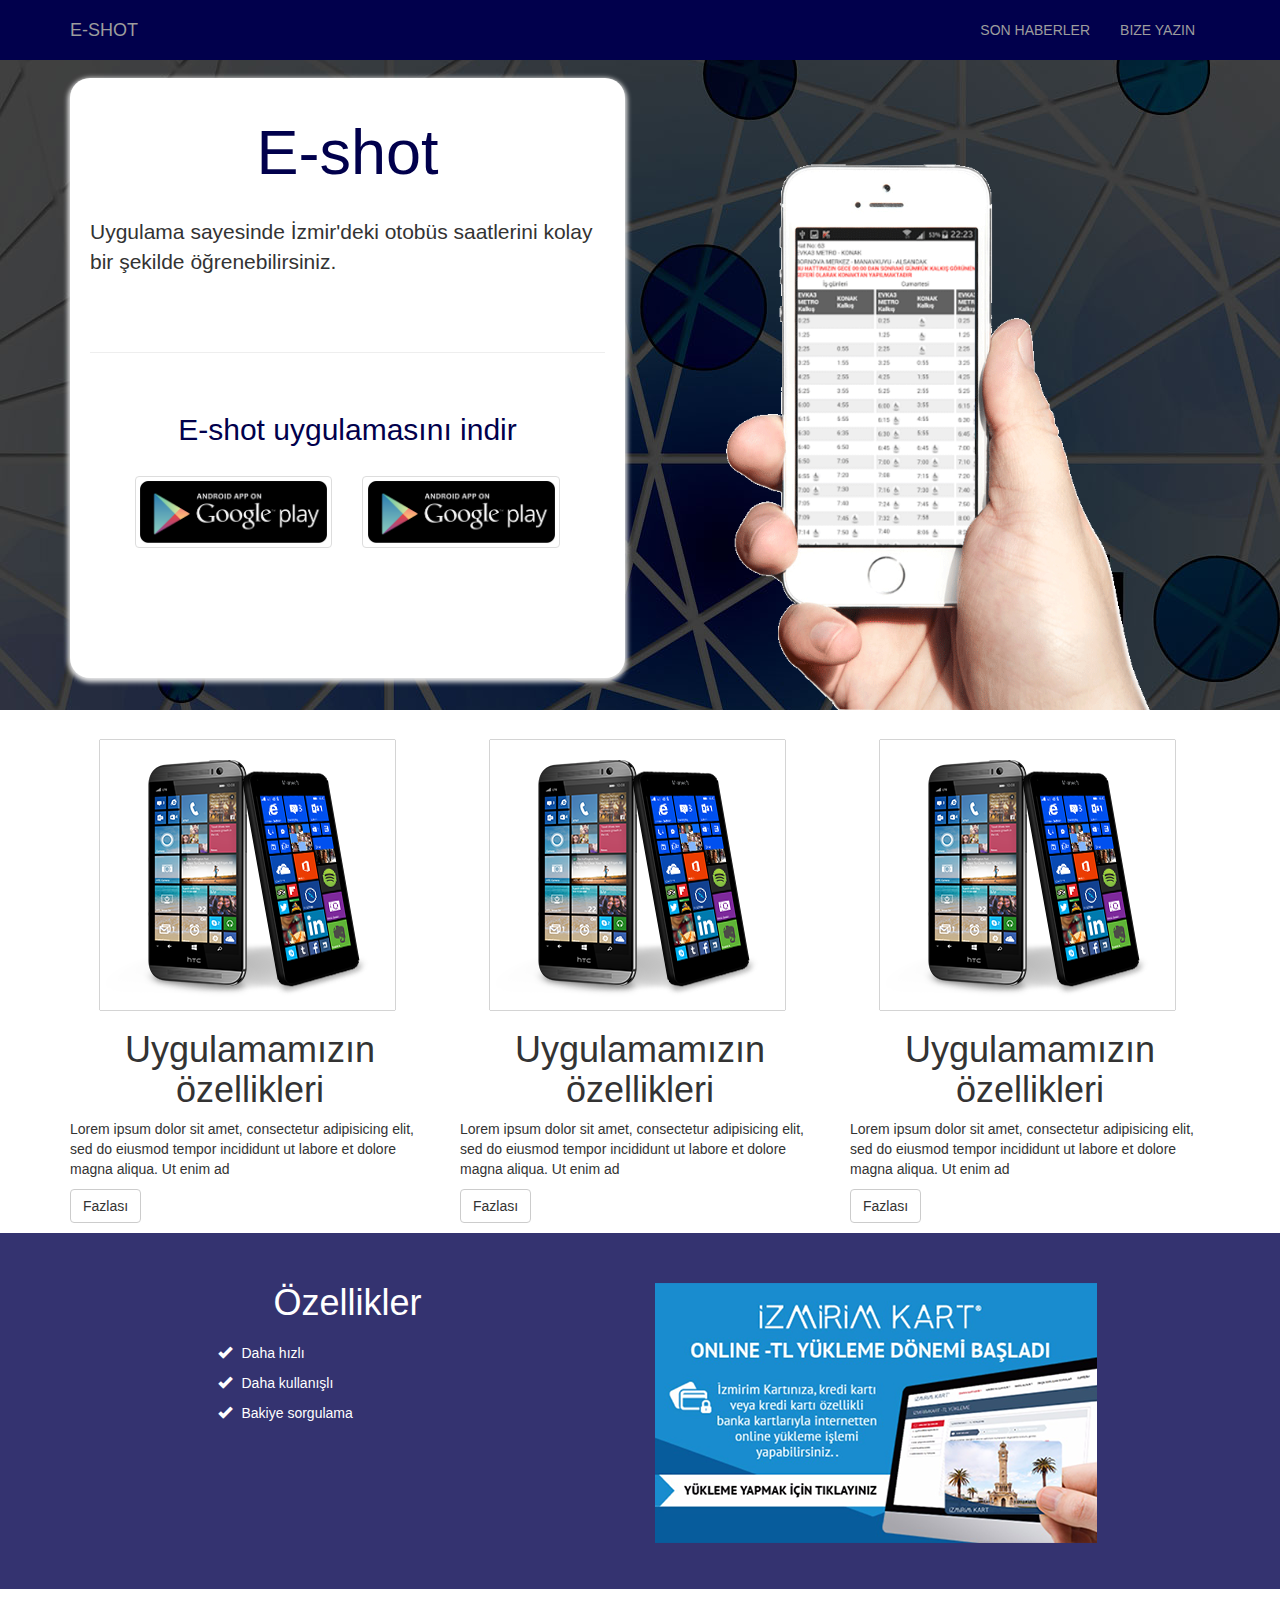
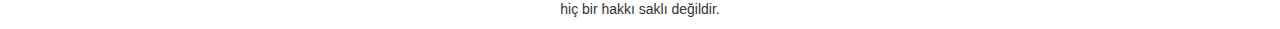
<file: index.html>
<!DOCTYPE html>
<html lang="en">

<head>

    <meta charset="utf-8">
    <meta http-equiv="X-UA-Compatible" content="IE=edge">
    <meta name="viewport" content="width=device-width, initial-scale=1">
    <meta name="description" content="">
    <meta name="author" content="">

    <title>E-shot</title>

    <!-- Bootstrap Core CSS -->
    <link href="css/bootstrap.min.css" rel="stylesheet">
    <link href="css/master.css" rel="stylesheet">

    <!-- HTML5 Shim and Respond.js IE8 support of HTML5 elements and media queries -->
    <!-- WARNING: Respond.js doesn't work if you view the page via file:// -->
    <!--[if lt IE 9]>
        <script src="https://oss.maxcdn.com/libs/html5shiv/3.7.0/html5shiv.js"></script>
        <script src="https://oss.maxcdn.com/libs/respond.js/1.4.2/respond.min.js"></script>
    <![endif]-->

</head>

<body>

    <!-- Navigation -->
    <nav class="navbar mainbar navbar-inverse navbar-fixed-top" role="navigation">
        <div class="container">
            <!-- Brand and toggle get grouped for better mobile display -->
            <div class="navbar-header">
                <button type="button" class="navbar-toggle" data-toggle="collapse" data-target="#bs-example-navbar-collapse-1">
                    <span class="sr-only">Toggle navigation</span>
                    <span class="icon-bar"></span>
                    <span class="icon-bar"></span>
                    <span class="icon-bar"></span>
                </button>
                <a class="navbar-brand" href="#">E-shot</a>
            </div>
            <!-- Collect the nav links, forms, and other content for toggling -->
            <div class="collapse navbar-collapse" id="bs-example-navbar-collapse-1">
                <ul class="nav navbar-nav pull-right">
                    <li>
                        <a href="#">Son Haberler</a>
                    </li>
                    <li>
                        <a href="#">Bize Yazın</a>
                    </li>
                </ul>
            </div>
            <!-- /.navbar-collapse -->
        </div>
        <!-- /.container -->
    </nav>

    <!-- jumbotron -->
    <div class="jumbotron slogan">
        <div class="container">
            <div class="row">
                <div class="col-md-6">
                  <div class="download">
                    <h1  class="text-center">E-shot</h1><br>
                    <p>Uygulama sayesinde İzmir'deki otobüs saatlerini kolay bir şekilde öğrenebilirsiniz.</p><br><br><hr><br>
                    <h2 class="text-center">E-shot uygulamasını indir</h2><br>
                    <div class="row">
                      <div class="col-md-5 col-md-offset-1">
                        <div class="thumbnail">
                        <a href=""><img src="img/android.png" alt=""></a>
                        </div>
                      </div>
                      <div class="col-md-5 ">
                        <div class="thumbnail">
                        <a href=""><img src="img/android.png" alt=""></a>
                        </div>
                      </div>
                    </div>

                </div>
                </div>
                <div class="col-md-6">
                    <img class="hand" src="img/hand-phone.png" alt="store">
                </div>
            </div>
        </div>
    </div>

    <div class="container blog">
        <div class="row">
            <div class="col-md-4">
                <a href=""><img src="img/phone.png" alt=""></a>
                <h1 class="text-center">Uygulamamızın özellikleri</h1>
                <p>Lorem ipsum dolor sit amet, consectetur adipisicing elit, sed do eiusmod tempor incididunt ut labore et dolore magna aliqua. Ut enim ad </p>
                <a class="btn btn-default" href="">Fazlası</a>
            </div>
            <div class="col-md-4">
                <a href=""><img src="img/phone.png" alt=""></a>
                <h1 class="text-center">Uygulamamızın özellikleri</h1>
                <p>Lorem ipsum dolor sit amet, consectetur adipisicing elit, sed do eiusmod tempor incididunt ut labore et dolore magna aliqua. Ut enim ad </p>
                <a class="btn btn-default" href="">Fazlası</a>
            </div>
            <div class="col-md-4">
                <a href=""><img src="img/phone.png" alt=""></a>
                <h1 class="text-center">Uygulamamızın özellikleri</h1>
                <p>Lorem ipsum dolor sit amet, consectetur adipisicing elit, sed do eiusmod tempor incididunt ut labore et dolore magna aliqua. Ut enim ad </p>
                <a class="btn btn-default" href="">Fazlası</a>
            </div>
        </div>
    </div>

    <section class="ozellik">
        <div class="container ">
            <div class="row">
                <div class="col-md-4 col-md-offset-1">
                    <h1 class="text-center">Özellikler</h1>
                    <ul>
                        <li><i class="glyphicon glyphicon-ok"></i>Daha hızlı</li>
                        <li><i class="glyphicon glyphicon-ok"></i>Daha kullanışlı</li>
                        <li><i class="glyphicon glyphicon-ok"></i>Bakiye sorgulama</li>
                    </ul>
                </div>
                <div class="col-md-4 col-md-offset-1">
                    <img src="img/eshot.png" alt="">
                </div>
            </div>
        </div>
    </section>

    <footer>
        <p class="text-center footer"> hiç bir hakkı saklı değildir. </p>
    </footer>

    <!-- jQuery Version 1.11.1 -->
    <script src="js/jquery.js"></script>

    <!-- Bootstrap Core JavaScript -->
    <script src="js/bootstrap.min.js"></script>

</body>

</html>
</file>
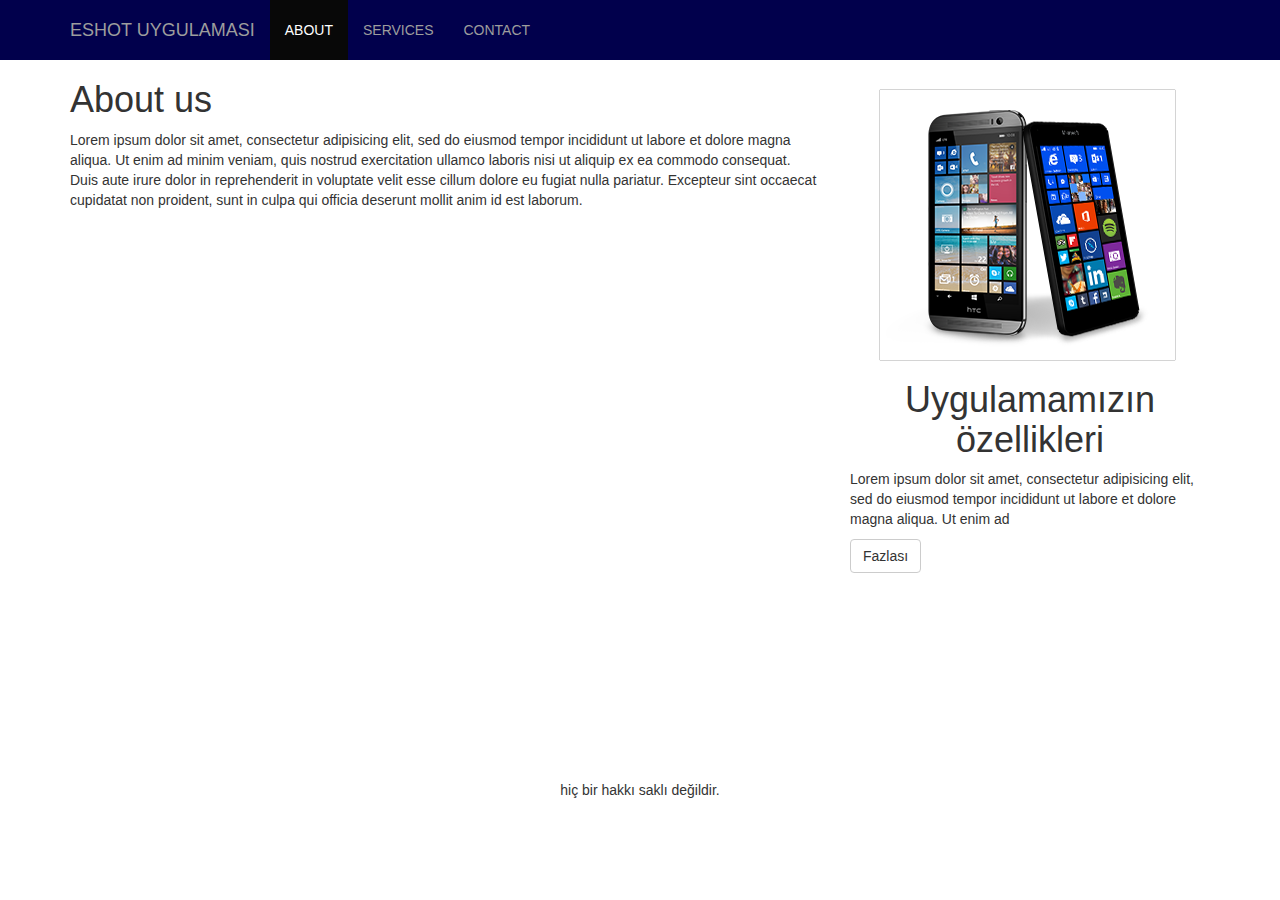
<file: about.html>
<!DOCTYPE html>
<html lang="en">

<head>

    <meta charset="utf-8">
    <meta http-equiv="X-UA-Compatible" content="IE=edge">
    <meta name="viewport" content="width=device-width, initial-scale=1">
    <meta name="description" content="">
    <meta name="author" content="">

    <title>Bare - Start Bootstrap Template</title>
    <!-- Bootstrap Core CSS -->
    <link href="css/bootstrap.min.css" rel="stylesheet">
    <link href="css/master.css" rel="stylesheet">
    <!-- HTML5 Shim and Respond.js IE8 support of HTML5 elements and media queries -->
    <!-- WARNING: Respond.js doesn't work if you view the page via file:// -->
    <!--[if lt IE 9]>
        <script src="https://oss.maxcdn.com/libs/html5shiv/3.7.0/html5shiv.js"></script>
        <script src="https://oss.maxcdn.com/libs/respond.js/1.4.2/respond.min.js"></script>
    <![endif]-->
</head>

<body>
    <!-- Navigation -->
    <nav class="navbar mainbar navbar-inverse navbar-fixed-top" role="navigation">
        <div class="container">
            <!-- Brand and toggle get grouped for better mobile display -->
            <div class="navbar-header">
                <button type="button" class="navbar-toggle" data-toggle="collapse" data-target="#bs-example-navbar-collapse-1">
                    <span class="sr-only">Toggle navigation</span>
                    <span class="icon-bar"></span>
                    <span class="icon-bar"></span>
                    <span class="icon-bar"></span>
                </button>
                <a class="navbar-brand" href="#">Eshot Uygulaması</a>
            </div>
            <!-- Collect the nav links, forms, and other content for toggling -->
            <div class="collapse navbar-collapse" id="bs-example-navbar-collapse-1">
                <ul class="nav navbar-nav">
                    <li class="active" >
                        <a href="#">About</a>
                    </li>
                    <li>
                        <a href="#">Services</a>
                    </li>
                    <li>
                        <a href="#">Contact</a>
                    </li>
                </ul>
            </div>
            <!-- /.navbar-collapse -->
        </div>
        <!-- /.container -->
    </nav>

    <!-- jumbotron -->

    <div class="container about">
        <div class="row">
            <div class="col-md-8">
               <h1>About us </h1>
              <p>Lorem ipsum dolor sit amet, consectetur adipisicing elit, sed do eiusmod tempor incididunt ut labore et dolore magna aliqua. Ut enim ad minim veniam, quis nostrud exercitation ullamco laboris nisi ut aliquip ex ea commodo consequat. Duis aute irure dolor in reprehenderit in voluptate velit esse cillum dolore eu fugiat
               nulla pariatur. Excepteur sint occaecat cupidatat non proident, sunt in culpa qui officia deserunt mollit anim id est laborum.</p>
            </div>
            <div class="col-md-4">
                <a href=""><img src="img/phone.png" alt=""></a>
                <h1 class="text-center">Uygulamamızın özellikleri</h1>
                <p>Lorem ipsum dolor sit amet, consectetur adipisicing elit, sed do eiusmod tempor incididunt ut labore et dolore magna aliqua. Ut enim ad </p>
                <a class="btn btn-default" href="">Fazlası</a>
            </div>
        </div>
    </div>


    <footer>
        <p class="text-center footer"> hiç bir hakkı saklı değildir. </p>
    </footer>

    <!-- jQuery Version 1.11.1 -->
    <script src="js/jquery.js"></script>

    <!-- Bootstrap Core JavaScript -->
    <script src="js/bootstrap.min.js"></script>

</body>

</html>
</file>
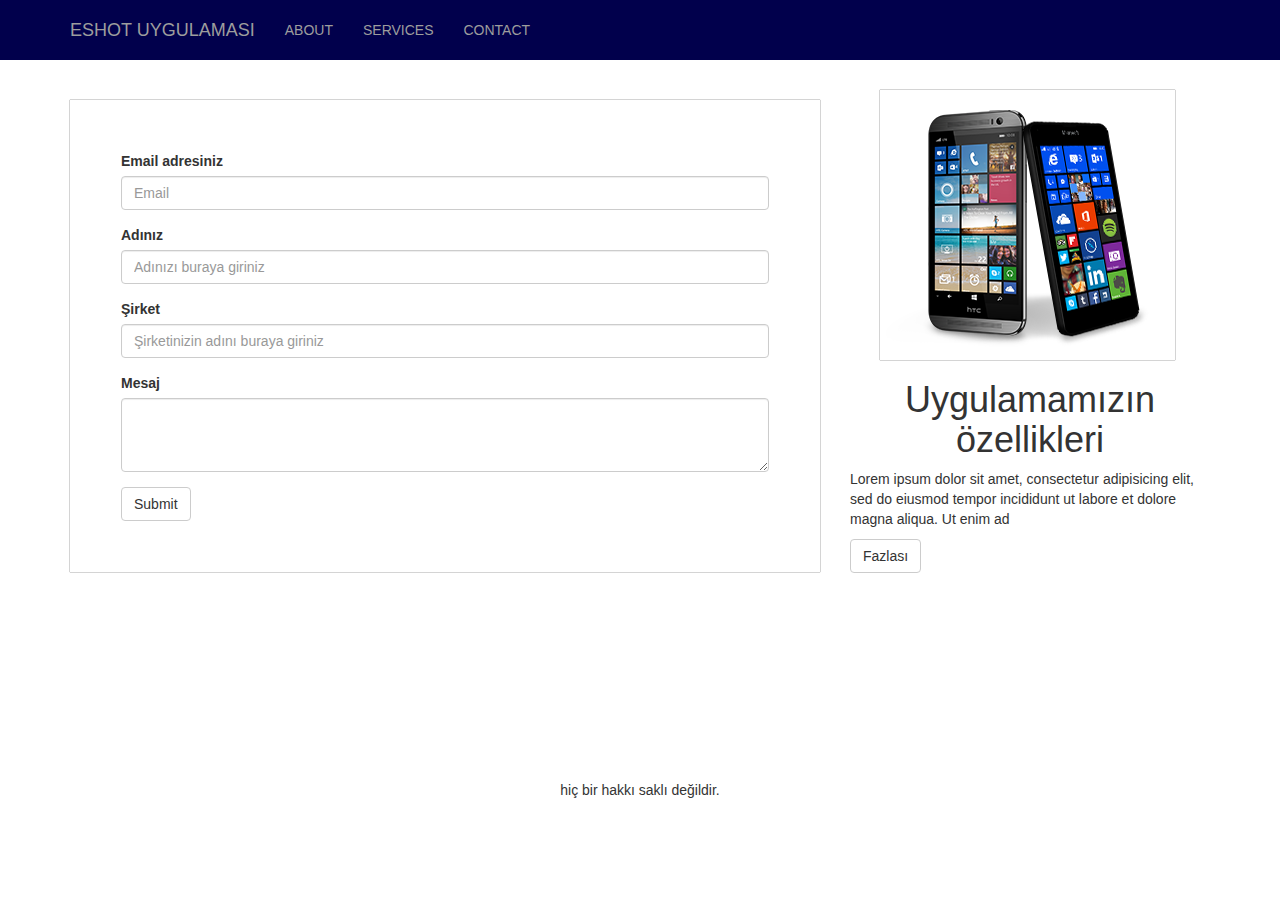
<file: contact.html>
<!DOCTYPE html>
<html lang="en">

<head>

    <meta charset="utf-8">
    <meta http-equiv="X-UA-Compatible" content="IE=edge">
    <meta name="viewport" content="width=device-width, initial-scale=1">
    <meta name="description" content="">
    <meta name="author" content="">

    <title>Bare - Start Bootstrap Template</title>

    <!-- Bootstrap Core CSS -->
    <link href="css/bootstrap.min.css" rel="stylesheet">
    <link href="css/master.css" rel="stylesheet">

    <!-- HTML5 Shim and Respond.js IE8 support of HTML5 elements and media queries -->
    <!-- WARNING: Respond.js doesn't work if you view the page via file:// -->
    <!--[if lt IE 9]>
        <script src="https://oss.maxcdn.com/libs/html5shiv/3.7.0/html5shiv.js"></script>
        <script src="https://oss.maxcdn.com/libs/respond.js/1.4.2/respond.min.js"></script>
    <![endif]-->

</head>

<body>

    <!-- Navigation -->
    <nav class="navbar mainbar navbar-inverse navbar-fixed-top" role="navigation">
        <div class="container">
            <!-- Brand and toggle get grouped for better mobile display -->
            <div class="navbar-header">
                <button type="button" class="navbar-toggle" data-toggle="collapse" data-target="#bs-example-navbar-collapse-1">
                    <span class="sr-only">Toggle navigation</span>
                    <span class="icon-bar"></span>
                    <span class="icon-bar"></span>
                    <span class="icon-bar"></span>
                </button>
                <a class="navbar-brand" href="#">Eshot Uygulaması</a>
            </div>
            <!-- Collect the nav links, forms, and other content for toggling -->
            <div class="collapse navbar-collapse" id="bs-example-navbar-collapse-1">
                <ul class="nav navbar-nav">
                    <li>
                        <a href="#">About</a>
                    </li>
                    <li>
                        <a href="#">Services</a>
                    </li>
                    <li>
                        <a href="#">Contact</a>
                    </li>
                </ul>
            </div>
            <!-- /.navbar-collapse -->
        </div>
        <!-- /.container -->
    </nav>

    <!-- jumbotron -->
    <div class="container about">
        <div class="row">
            <div class="col-md-8">
                <form>
                    <div class="form-group">
                        <label > Email adresiniz</label>
                        <input type="email" class="form-control" id="exampleInputEmail1" placeholder="Email">
                    </div>
                    <div class="form-group">
                        <label > Adınız </label>
                        <input type="text" class="form-control" id="exampleInputEmail1" placeholder="Adınızı buraya giriniz">
                    </div>
                    <div class="form-group">
                        <label > Şirket</label>
                        <input type="text" class="form-control" id="exampleInputEmail1" placeholder="Şirketinizin adını buraya giriniz">
                    </div>
                    <div class="form-group">
                        <label > Mesaj </label>
                        <textarea class="form-control" rows="3"></textarea>
                    </div>
                    <button type="submit" class="btn btn-default">Submit</button>
                </form>
            </div>
            <div class="col-md-4">
                <a href=""><img src="img/phone.png" alt=""></a>
                <h1 class="text-center">Uygulamamızın özellikleri</h1>
                <p>Lorem ipsum dolor sit amet, consectetur adipisicing elit, sed do eiusmod tempor incididunt ut labore et dolore magna aliqua. Ut enim ad </p>
                <a class="btn btn-default" href="">Fazlası</a>
            </div>
        </div>
    </div>

    <footer>
        <p class="text-center footer"> hiç bir hakkı saklı değildir. </p>
    </footer>

    <!-- jQuery Version 1.11.1 -->
    <script src="js/jquery.js"></script>

    <!-- Bootstrap Core JavaScript -->
    <script src="js/bootstrap.min.js"></script>

</body>

</html>
</file>
<file: css/master.css>
.slogan {
  background-image: url(../img/bg.jpg);
  height:700px;
}

.slogan h1,h2 {
  color: rgba(1, 0, 76,1);

}

.download {
  background: white;
  padding: 20px;
  margin-top: 20px;
  height: 600px;
  border-radius: 20px;
  -webkit-box-shadow: 0px 2px 5px 2px rgba(235,235,235,1);
  -moz-box-shadow: 0px 2px 5px 2px rgba(235,235,235,1);
  box-shadow: 0px 2px 5px 2px rgba(235,235,235,1);

}
.download img {

}
.hand {
  position: relative;
  top: 86px;
  width: 80%;
  left: 60px;
}

.mainbar,.navbar-header {
  background:rgba(1, 0, 76,1);;
  border:none;
}
.mainbar li a ,.navbar-header a{
  height: auto;
  line-height: 30px;
  text-align: center;
  text-transform: uppercase;
  }
body { padding-top: 10px;}

.blog {margin-bottom: 10px;}
.blog img {
  border: 1px solid white;
  box-shadow: 0 0 1px black;
  position: relative;
  left:30px;
}
.about {
  min-height: 700px;
  margin-top: 50px;
  margin-bottom: 10px;
}
.about form {
  margin-top: 40px;
  border: 1px solid white;
  box-shadow: 0 0 1px black;
  padding: 50px;
}
.about img {
  border: 1px solid white;
  box-shadow: 0 0 1px black;
  position: relative;
  margin-top: 30px;
  left:30px;
}
.ozellik {
  background: rgba(1, 0, 76,0.8);
  color: white;
  padding: 30px;
  margin: 0;
}

.ozellik li {
  list-style: none;
  padding: 10px 10px 0 10px;
}
.ozellik li i {
  margin-right:10px;
}

.footer {
 padding-top:10px;
}


@media (max-width: 480px) {
      .hand{
         display: none;
      }
      .slogan {
        padding-top: 40px;
      }
      .slogan p {
        max-width: 50%;
      }

     .slogan img {
        max-width: 25%;
        max-height: 25%;
     }
     .blog img, .blog p,.blog h1 {
       max-width: 50%;
       position: relative;
       left: 50px;
     }
      .col-md-4 {
       margin-bottom: 20px;
     }
     .ozellik img {
        max-width: 50%;
        max-height: 25%;
        position: relative;
        left: 50px;
     }
     .ozellik li {
       list-style: none;
       padding: 0;
     }
     .about img {
       width: 78%;
     }
}
</file>
